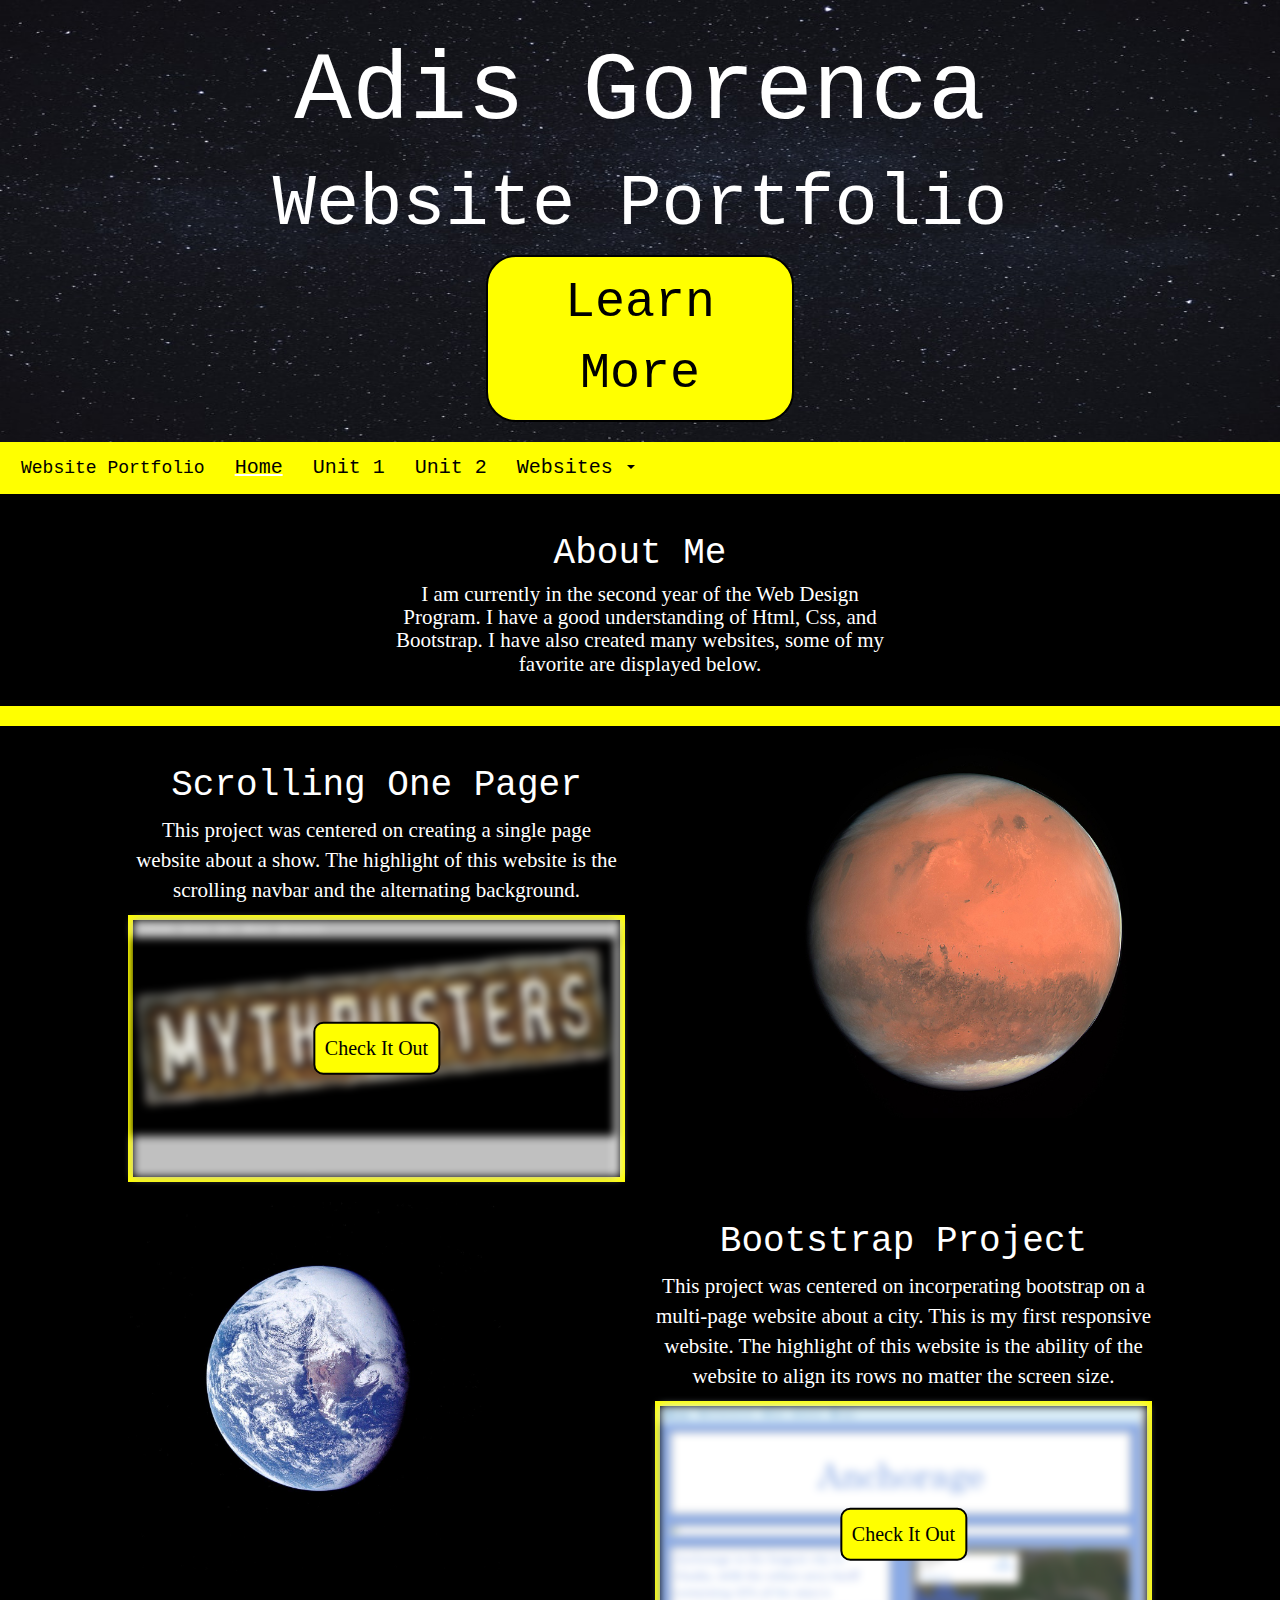
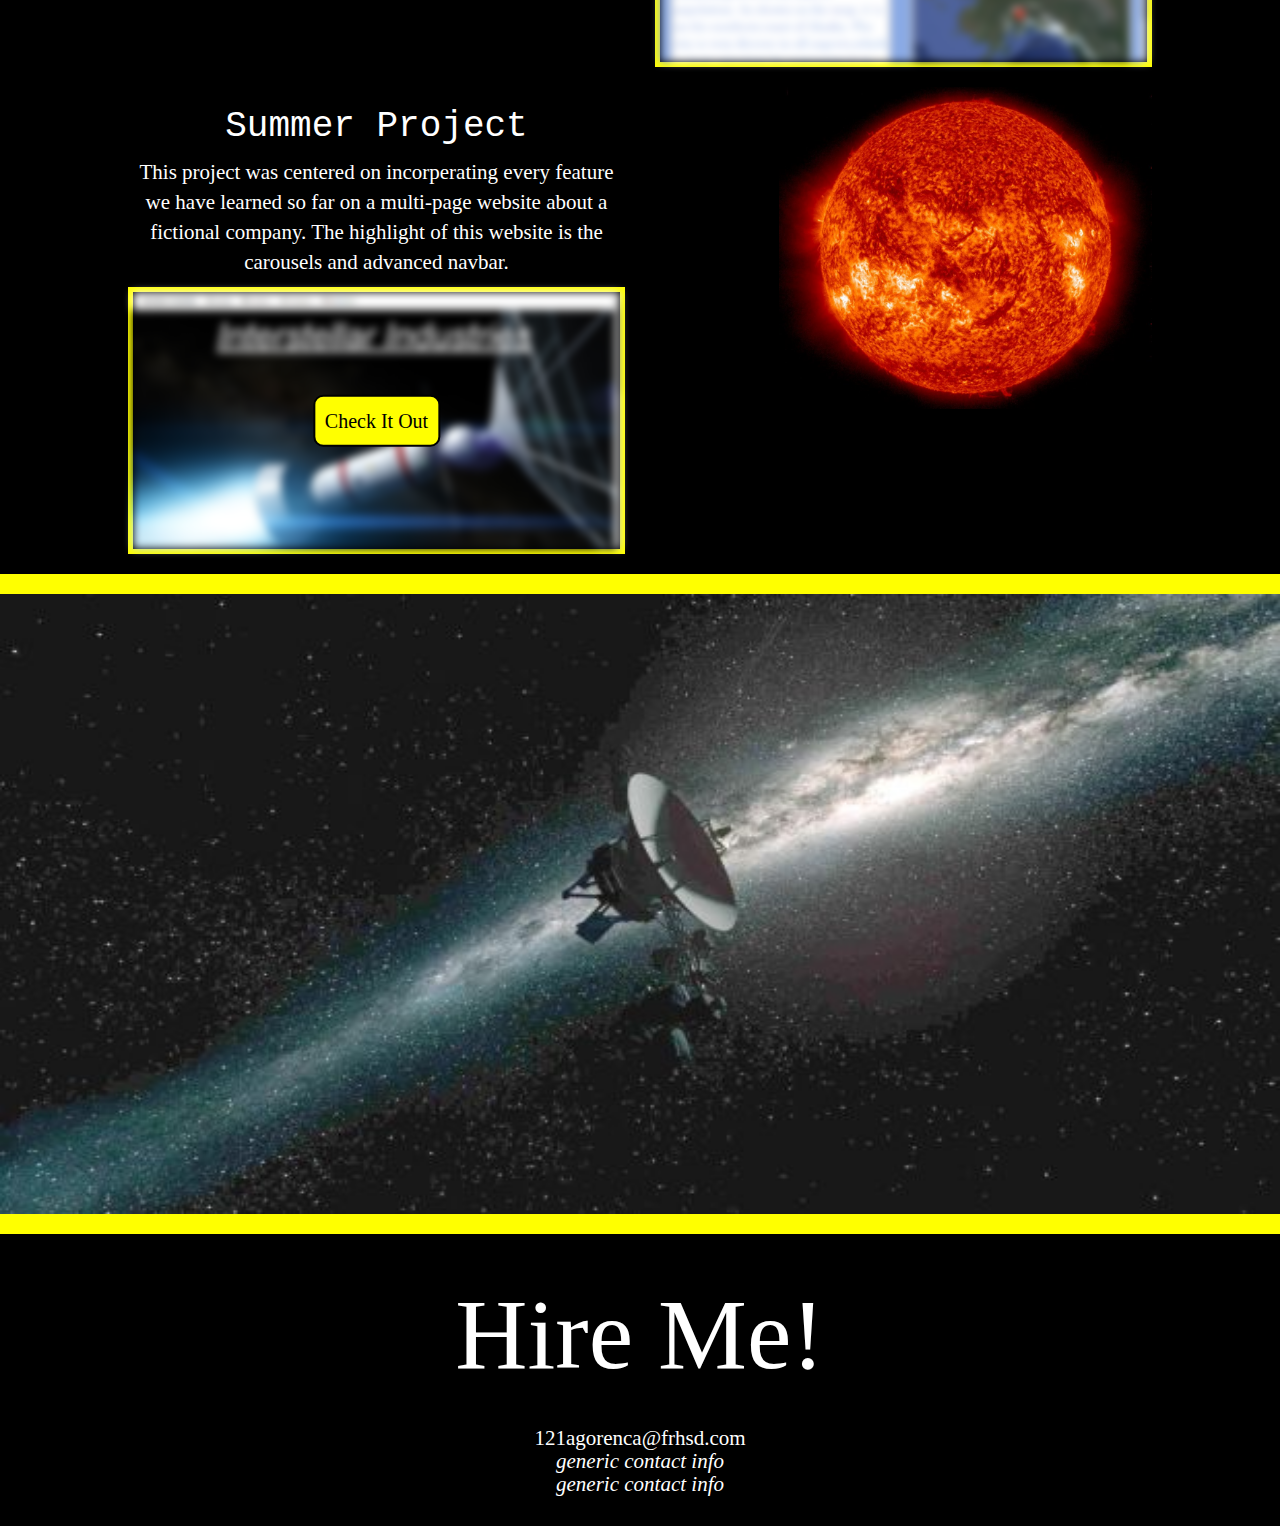
<file: index.html>
<!DOCTYPE html>
<html>
    <head>
        <meta charset="utf-8">
        <meta http-equiv="X-UA-Compatible" content="IE=edge">
        <meta name="viewport" content="width=device-width, initial-scale=1">

        <script src="https://ajax.googleapis.com/ajax/libs/jquery/1.12.4/jquery.min.js"></script>

        <!-- Bootstrap CSS -->
        <link rel="stylesheet" href="https://maxcdn.bootstrapcdn.com/bootstrap/3.3.7/css/bootstrap.min.css" integrity="sha384-BVYiiSIFeK1dGmJRAkycuHAHRg32OmUcww7on3RYdg4Va+PmSTsz/K68vbdEjh4u" crossorigin="anonymous">

        <!-- Bootstrap JavaScript -->
        <script src="https://maxcdn.bootstrapcdn.com/bootstrap/3.3.7/js/bootstrap.min.js" integrity="sha384-Tc5IQib027qvyjSMfHjOMaLkfuWVxZxUPnCJA7l2mCWNIpG9mGCD8wGNIcPD7Txa" crossorigin="anonymous"></script>

        <title>Website Portfolio</title>
        <link rel="stylesheet" type="text/css" href="css/style.css">
        <link rel="shortcut icon" type="image/png" href="img/folder.png">
    </head>
    <body>
        <div class="container-fluid">
            <section class="text2 sec-title">
                <h1>Adis Gorenca</h1>
                <h3>Website Portfolio</h3>
                <a href="#a"><button id="sec-title-button" type="button" name="button">Learn More</button></a>
            </section>
            <!-- Navbar -->
            <nav class="text2 navbar" id="a">
                <div>
                    <div class="navbar-header">
                        <a class="navbar-brand" href="#">Website Portfolio</a>
                    </div>
                    <ul class="nav navbar-nav">
                        <li class="active"><a href="index.html">Home</a></li>
                        <li><a href="unit1.html">Unit 1</a></li>
                        <li><a href="unit2.html">Unit 2</a></li>
                        <li class="dropdown">
                            <a class="dropdown-toggle" data-toggle="dropdown" href="#">Websites <span class="caret"></span></a>
                            <ul class="dropdown-menu">
                                <li><a href="https://drinterstellar.github.io/scrolling_one_pager.github.io/">Scrolling One Pager</a></li>
                                <li><a href="https://drinterstellar.github.io/bootstrap_city_guide.github.io/">Bootstrap Project</a></li>
                                <li><a href="https://drinterstellar.github.io/final_project.github.io/">Summer Project</a></li>
                            </ul>
                        </li>
                    </ul>
                </div>
            </nav>
            <section id="sec-about">
                <h2 class="text2">About Me</h2>
                <h4>I am currently in the second year of the Web Design Program. I have a good understanding of Html, Css, and Bootstrap. I have also created many websites, some of my favorite are displayed below.</h4>
            </section>
            <br>
            <section id="sec-website">
                <div class="row">
                    <div class="col-md-6">
                        <h2 class="text2">Scrolling One Pager</h2>
                        <p>
                          This project was centered on creating a single page website about a show. The highlight of this website is the scrolling navbar and the alternating background.
                        </p>
                        <a href="https://drinterstellar.github.io/scrolling_one_pager.github.io/">
                            <div class="sec-website-div">
                                <button class="sec-website-button" type="button" name="button">Check It Out</button>
                                <img src="img/screenshot-scrolling-one-pager.PNG">
                            </div>
                        </a>
                    </div>
                    <div class="col-md-6">
                        <img class="backgroundA" src="img/background3.jpg">
                    </div>
                </div>
                <br>
                <div class="row">
                    <div class="col-md-6">
                        <img class="backgroundB" src="img/background4.jpg">
                    </div>
                    <div class="col-md-6">
                        <h2 class="text2">Bootstrap Project</h2>
                        <p>
                          This project was centered on incorperating bootstrap on a multi-page website about a city. This is my first responsive website. The highlight of this website is the ability of the website to align its rows no matter the screen size.
                        </p>
                        <a href="https://drinterstellar.github.io/bootstrap_city_guide.github.io/">
                            <div class="sec-website-div">
                                <button class="sec-website-button" type="button" name="button">Check It Out</button>
                                <img src="img/screenshot-bootstrap-city-guide.PNG">
                            </div>
                        </a>
                    </div>
                </div>
                <br>
                <div class="row">
                    <div class="col-md-6">
                        <h2 class="text2">Summer Project</h2>
                        <p>
                          This project was centered on incorperating every feature we have learned so far on a multi-page website about a fictional company. The highlight of this website is the carousels and advanced navbar.
                        </p>
                        <a href="https://drinterstellar.github.io/final_project.github.io/">
                            <div class="sec-website-div">
                                <button class="sec-website-button" type="button" name="button">Check It Out</button>
                                <img src="img/screenshot-final.PNG">
                            </div>
                        </a>
                    </div>
                    <div class="col-md-6">
                        <img class="backgroundA" src="img/background5.jpg">
                    </div>
                </div>
            </section>
            <br>
            <section id="sec-end">
                <br>
                <br>
                <br>
                <br>
                <br>
                <br>
                <br>
                <br>
                <br>
                <br>
                <br>
                <br>
                <br>
                <br>
                <br>
                <br>
                <br>
                <br>
                <br>
                <br>
                <br>
                <br>
                <br>
                <br>
                <br>
                <br>
                <br>
                <br>
                <br>
            </section>
            <br>
            <section id="sec-button">
                <!-- Button -->
                <div id="hire-me-button">
                    Hire Me!
                </div>
                <h4>
                    121agorenca@frhsd.com
                    <br>
                    <i>generic contact info</i>
                    <br>
                    <i>generic contact info</i>
                </h4>
            </section>
        </div>
    </body>
</html>
</file>
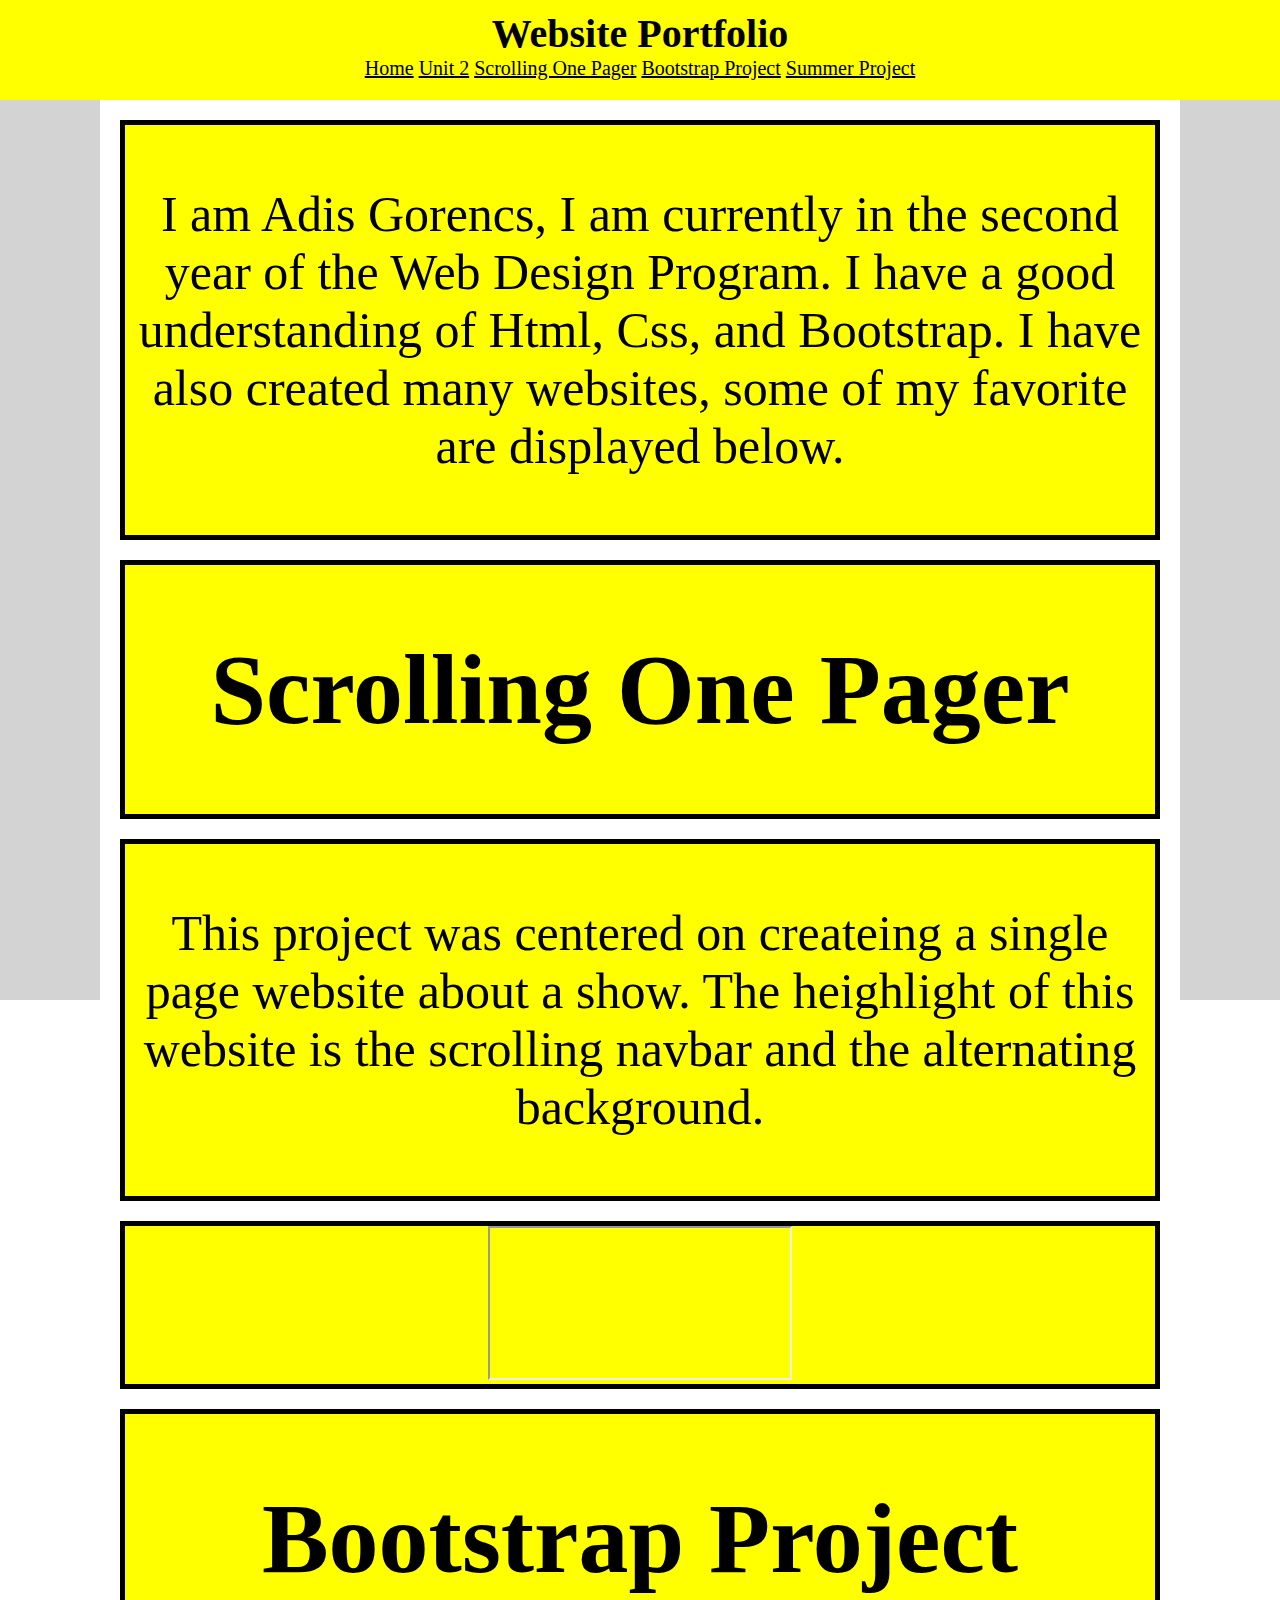
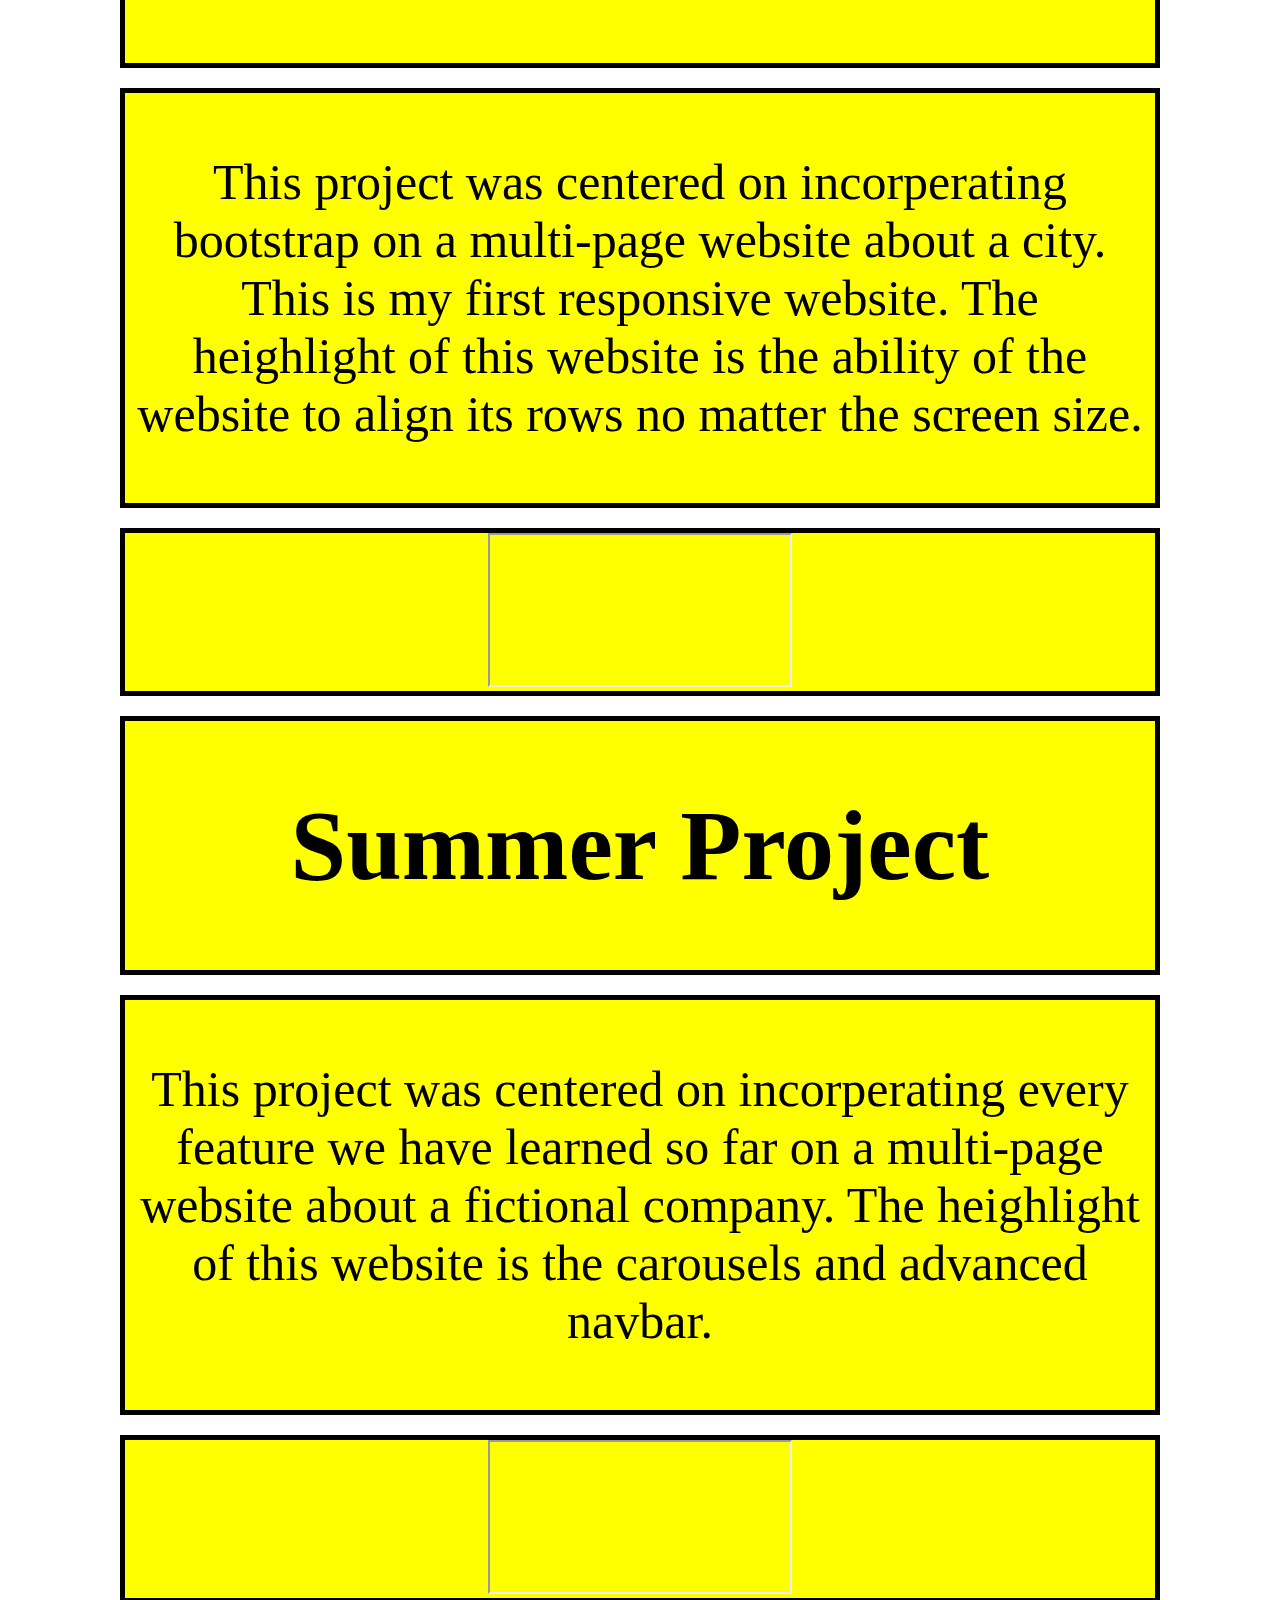
<file: unit1.html>
<!DOCTYPE html>
<html>
    <head>
        <title>Website Portfolio</title>
        <link rel="stylesheet" type="text/css" href="css/styleunit1.css">
        <link rel="shortcut icon" type="image/png" href="img/book.png">
    </head>
    <body>
        <!-- Navbar -->
        <div id="navbar">
            <h1>Website Portfolio</h1>
            <a href="index.html">Home</a>
            <a href="unit2.html">Unit 2</a>
            <a href="#website1">Scrolling One Pager</a>
            <a href="#website2">Bootstrap Project</a>
            <a href="#website3">Summer Project</a>
        </div>
        <!-- Margin -->
        <div id="margin-l"></div>
        <div id="margin-r"></div>
        <div id="a">
            <div class="text div">
                <p>
                    I am Adis Gorencs, I am currently in the second year of the Web Design Program. I have a good understanding of Html, Css, and Bootstrap. I have also created many websites, some of my favorite are displayed below.
                </p>
            </div>
            <!-- Project 1 -->
            <div class="title div" id="website1">
                <h1>Scrolling One Pager</h1>
            </div>
            <div class="text div">
                <p>
                    This project was centered on createing a single page website about a show. The heighlight of this website is the scrolling navbar and the alternating background.
                </p>
            </div>
            <div class="div"><iframe src="https://drinterstellar.github.io/scrolling_one_pager.github.io/"></iframe>
            </div>
            <!-- Project 2 -->
            <div class="title div" id="website2">
                <h1>Bootstrap Project</h1>
            </div>
            <div class="text div">
                <p>
                    This project was centered on incorperating bootstrap on a multi-page website about a city. This is my first responsive website. The heighlight of this website is the ability of the website to align its rows no matter the screen size.
                </p>
            </div>
            <div class="div"><iframe src="https://drinterstellar.github.io/bootstrap_city_guide.github.io/"></iframe>
            </div>
            <!-- Project 3 -->
            <div class="title div" id="website3">
                <h1>Summer Project</h1>
            </div>
            <div class="text div">
                <p>
                    This project was centered on incorperating every feature we have learned so far on a multi-page website about a fictional company. The heighlight of this website is the carousels and advanced navbar.
                </p>
            </div>
            <div class="div"><iframe src="https://drinterstellar.github.io/final_project.github.io/"></iframe>
            </div>
            <!-- Button -->
            <div id="button">
                Hire Me!
            </div>
            <br>
        </div>
    </body>
</html>
</file>
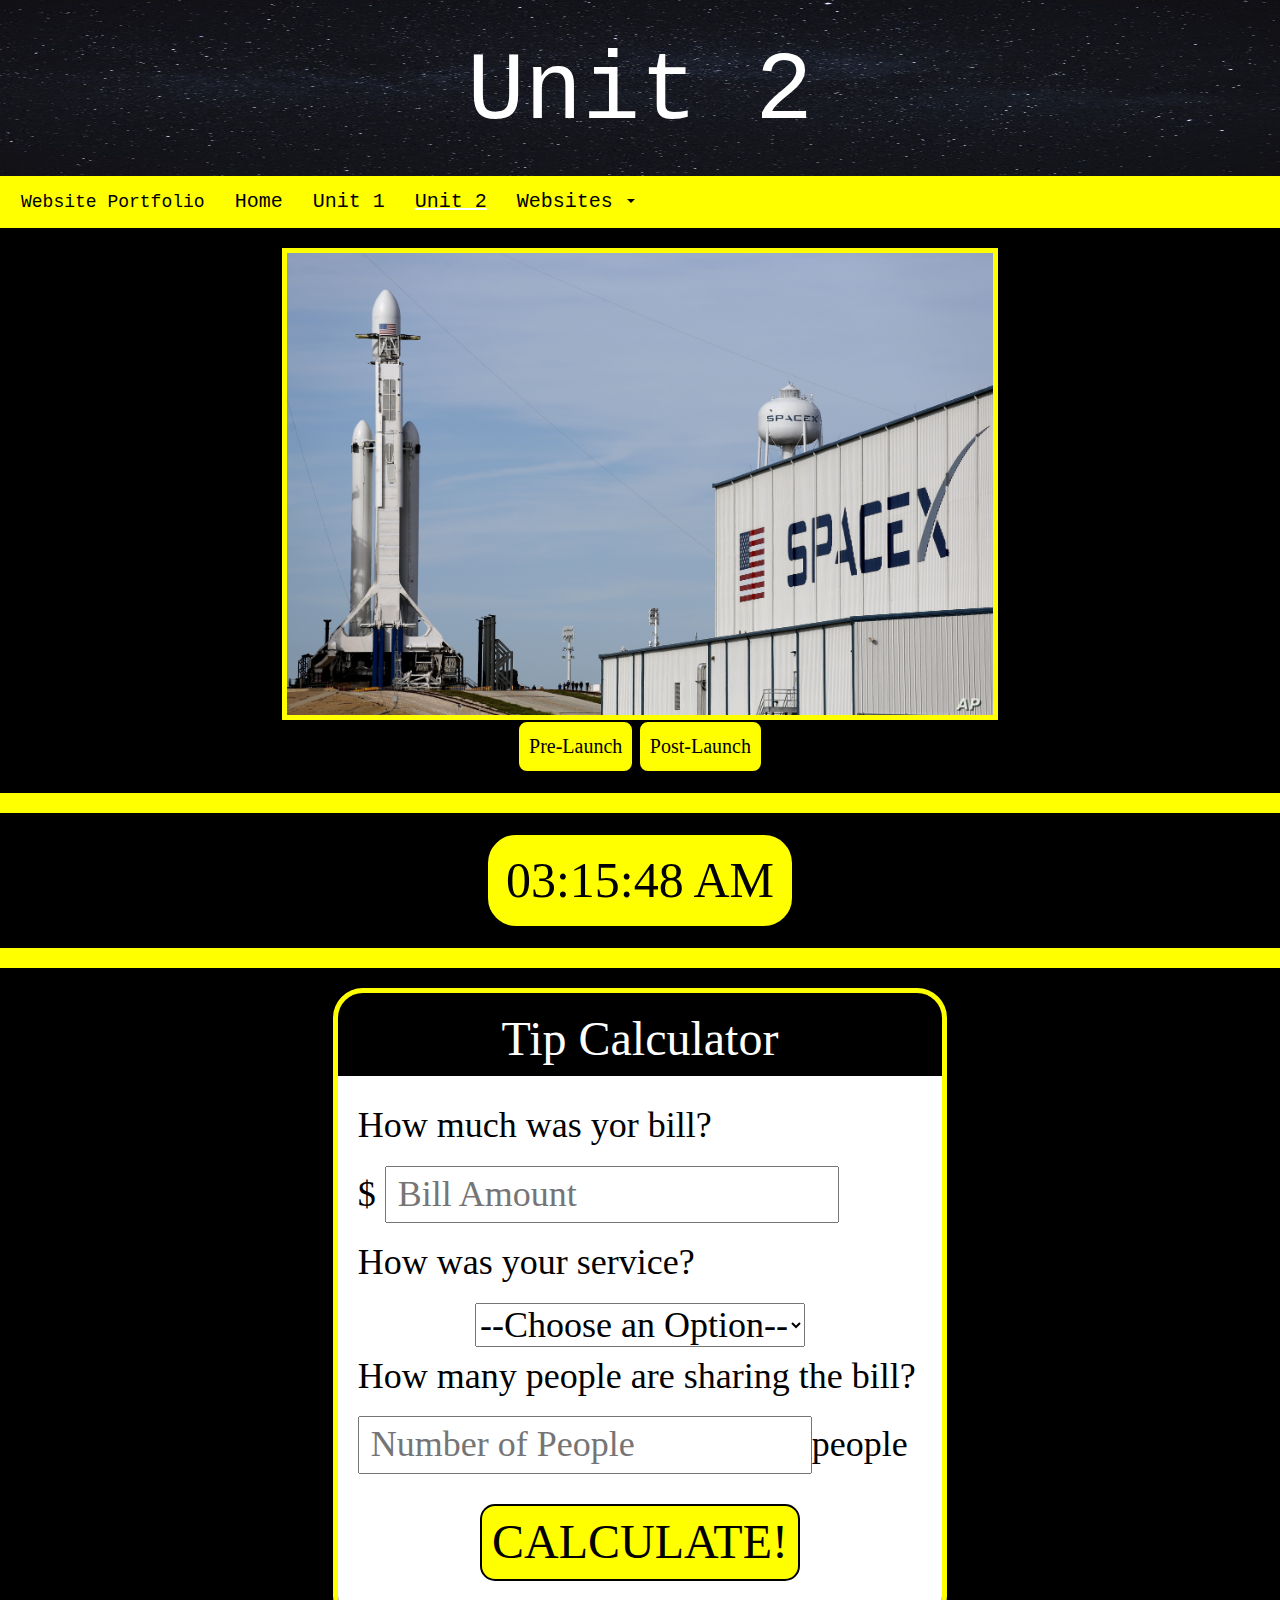
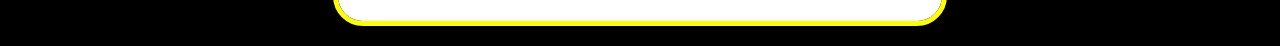
<file: unit2.html>
<!DOCTYPE html>
<html>
    <head>
        <meta charset="utf-8">
        <meta http-equiv="X-UA-Compatible" content="IE=edge">
        <meta name="viewport" content="width=device-width, initial-scale=1">

        <script src="https://ajax.googleapis.com/ajax/libs/jquery/1.12.4/jquery.min.js"></script>

        <!-- Bootstrap CSS -->
        <link rel="stylesheet" href="https://maxcdn.bootstrapcdn.com/bootstrap/3.3.7/css/bootstrap.min.css" integrity="sha384-BVYiiSIFeK1dGmJRAkycuHAHRg32OmUcww7on3RYdg4Va+PmSTsz/K68vbdEjh4u" crossorigin="anonymous">

        <!-- Bootstrap JavaScript -->
        <script src="https://maxcdn.bootstrapcdn.com/bootstrap/3.3.7/js/bootstrap.min.js" integrity="sha384-Tc5IQib027qvyjSMfHjOMaLkfuWVxZxUPnCJA7l2mCWNIpG9mGCD8wGNIcPD7Txa" crossorigin="anonymous"></script>

        <title>Website Portfolio</title>
        <link rel="stylesheet" type="text/css" href="css/style.css">
        <link rel="shortcut icon" type="image/png" href="img/folder.png">
    </head>
    <body>
        <div class="container-fluid">
            <section class="text2 sec-title">
                <h1>Unit 2</h1>
            </section>
            <nav class="text2 navbar">
                <div>
                    <div class="navbar-header">
                        <a class="navbar-brand" href="#">Website Portfolio</a>
                    </div>
                    <ul class="nav navbar-nav">
                        <li><a href="index.html">Home</a></li>
                        <li><a href="unit1.html">Unit 1</a></li>
                        <li class="active"><a href="unit2.html">Unit 2</a></li>
                        <li class="dropdown">
                            <a class="dropdown-toggle" data-toggle="dropdown" href="#">Websites <span class="caret"></span></a>
                            <ul class="dropdown-menu">
                                <li><a href="https://drinterstellar.github.io/scrolling_one_pager.github.io/">Scrolling One Pager</a></li>
                                <li><a href="https://drinterstellar.github.io/bootstrap_city_guide.github.io/">Bootstrap Project</a></li>
                                <li><a href="https://drinterstellar.github.io/final_project.github.io/">Summer Project</a></li>
                            </ul>
                        </li>
                    </ul>
                </div>
            </nav>
            <section id="sec-javascript">
                <img id="jsimg1" src="img/img1.jpg">
                <button class="jsbutton1" onclick="document.getElementById('jsimg1').src='img/img1.jpg'">
                      Pre-Launch
                </button>
                <button class="jsbutton1" onclick="document.getElementById('jsimg1').src='img/img2.jpg'">
                      Post-Launch
                </button>
            </section>
            <br>
            <section id="sec-clock">
                <div id="MyClockDisplay" class="clock"></div>
                <script type="text/javascript">
                    function showTime(){
                        var date = new Date();
                        var h = date.getHours(); // 0-23
                        var m = date.getMinutes(); // 0-59
                        var s = date.getSeconds(); // 0-59
                        var session = "AM";
                        if(h == 0){
                          h = 12;
                        }
                        if(h > 12){
                          h = h - 12;
                          session = "PM";
                        }
                        h = (h < 10) ? "0" + h: h;
                        m = (m < 10) ? "0" + m: m;
                        s = (s < 10) ? "0" + s: s;
                        var time = h + ":" + m + ":" + s + " " + session;
                        document.getElementById("MyClockDisplay").innerText = time;
                        document.getElementById("MyClockDisplay").textContent = time;
                        setTimeout(showTime, 1000);
                    }
                    showTime();
                </script>
            </section>
            <br>
            <section id="sec-tip">
            <div id="tip-calc">
                <div>
                    <h1>Tip Calculator</h1>
                </div>
                <div id="tip-content">
                    <h2 class="left-align">How much was yor bill?</h2>
                    <form class="left-align" action="/action_page.php" method="get">
                        $ <input id="billAmount" placeholder=" Bill Amount" type="text">
                    </form>
                    <h2 class="left-align">How was your service?</h2>
                    <select id="tip">
                        <option disabled selected>--Choose an Option--</option>
                        <option value="1.05">Meh-5% Tip</option>
                        <option value="1.1">Okay-10% Tip</option>
                        <option value="1.15">Good-15% Tip</option>
                        <option value="1.2">Great-20% Tip</option>
                    </select>
                    <h2 class="left-align">How many people are sharing the bill?</h2>
                    <form class="left-align" action="/action_page.php" method="get">
                        <input id="numberofpeople" placeholder=" Number of People" type="text">people
                    </form>
                    <button id="tipButton" type="button" name="button">
                        <h1>CALCULATE!</h1>
                    </button>
                    <div id="answer">
                            $<span id="cost">0.00</span><span id="each">each</span>
                    </div>
                </div>
            </div>
            <script type="text/javascript">
                function calc() {
                    var billAmount = document.getElementById("billAmount").value;
                    var tip = document.getElementById("tip").value;
                    var numberOfPeople = document.getElementById("numberofpeople").value;

                    //Calculate tip
                    var total = (billAmount * tip) / numberOfPeople;

                    //validate input
                    if (billAmount === "" || tip == 1){
                      alert("Please Insert Bill Amount");
                      return;
                    }

                    //Check to see if this input is empty or less than or equal to 1
                    if (numberOfPeople === "" || numberOfPeople <= 1){
                      numberOfPeople = 1;
                      document.getElementById("each").style.display = "none";
                    }
                    else {
                      document.getElementById("each").style.display = "block";
                    }
                    //round to two decimal places
                    total = total.toFixed(2);
                    //next line allows us to always have two digits after decimal point

                    //Display the tip
                    document.getElementById("answer").style.display = "block";
                    document.getElementById("cost").innerHTML = total;


                }
                //Hide the tip amount on load
                document.getElementById("answer").style.display = "none";
                document.getElementById("each").style.display = "none";
                //click to call function
                document.getElementById("tipButton").onclick = function() {
                calc();
                };
                console.log("total");
            </script>
          </section>
        </div>
    </body>
</html>
</file>
<file: css/style.css>
body {
  text-align: center;
  font-family: Century;
  color: white;
  background-color: yellow;
}
html {
  scroll-behavior: smooth;
}
section {
  width: 100%;
  padding: 20px 10% 20px 10%;
}
img {
  width: 100%;
}
select, form {
  font-size: 36px;
}
a img {
  filter: blur(4px);
}
nav {
    position: sticky !important;
    top: 0 !important;
    z-index: 100;
    padding-left: 5px;
    border-radius: 0px !important;
    background-color: yellow;
    font-size: 20px;
}
{font-size: 150%; didnt work with h1, h2, h3}
h1 {
  font-size: 48px;
}
h2 {
  font-size: 36px;
}
h3 {
  font-size: 31.2px;
}
h4, p {
  font-size: 150%;
}
.nav li:hover {
  text-decoration: underline;
}
li a:hover {
  background-color: black !important;
  color: yellow !important;
}
.text2 {
  font-family: monospace;
}
.backgroundA {
  width: 75%;
  float: right;
}
.backgroundB {
  width: 75%;
  float: left;
}
.dropdown-menu li {
  color: black;
  background-color: yellow;
  font-size: 20px;
}
.dropdown-menu {
  padding: 0;
}
.active {
  text-decoration: underline;
}
.container-fluid {
  padding: 0;
}
.sec-website-div {
  position: relative;
  border-style: solid;
  border-color: yellow;
  border-width: 5px;
}
.sec-website-button {
  font-size: 20px;
  top: 50%;
  transform: translate(-50%, -50%);
  left: 50%;
  border-radius: 10px;
  position: absolute;
  z-index: 1;
}
.jsbutton1 {
  font-size: 20px;
  border-radius: 10px;
}
.sec-website-button, #sec-title-button, .clock, .jsbutton1, #tipButton {
  border-style: solid;
  border-color: black;
  border-width: 2px;
  padding: 10px;
  color: black;
  background-color: yellow;
}
#tipButton {
  border-radius: 15px;
}
#tipButton h1 {
  margin: 0;
}
#sec-title-button, .clock {
  font-size: 50px;
  width: 30%;
  margin-left: 35%;
  margin-right: 35%;
  border-radius: 30px;
}
.navbar a {
  color: black;
}
.navbar {
  margin: 0;
}
.left-align {
  text-align: left !important;
}
#hire-me-button {
  font-size: 100px;
  width: 50%;
  border-radius: 30px;
  padding: 10px;
  animation: rainbow 5s linear infinite;
  margin-left: 25%;
  margin-right: 25%;
}
@keyframes rainbow {
  0%   {background-color: red;}
  12.5%  {background-color: orange;}
  25%  {background-color: yellow;}
  37.5%  {background-color: green;}
  50%  {background-color: lightblue;}
  62.5%  {background-color: blue;}
  75%  {background-color: indigo;}
  87.5%  {background-color: violet;}
  100% {background-color: red;}
}
#jsimg1 {
  width: 70%;
  margin-left: 15%;
  margin-right: 15%;
  border-style: solid;
  border-color: yellow;
  border-width: 5px;
}
#sec-about h4 {
  width: 50%;
  margin-left: 25%;
  margin-right: 25%;
}
.sec-title {
  background-image: url("../img/background1.jpg") !important;
  background-repeat: no-repeat;
  background-size: 100% 100%;
}
.sec-title h1 {
  font-size: 96px;
}
.sec-title h3 {
  font-size: 72px;
}
#tip-calc {
  border-radius: 30px;
  margin-left: 20%;
  margin-right: 20%;
  border-style: solid;
  border-color: yellow;
  border-width: 5px;
  overflow: auto;
}
#tip-content {
  Background-color: white;
  color: black;
  padding: 20px;
}
#tip-content h2, #tip-content form, #tip-content button {
  margin-top: 10px;
  margin-bottom: 20px;
}
#sec-about, #sec-website, #sec-button, #sec-javascript, #sec-clock, #sec-tip {
  background-color: black;
}
#sec-end {
  background-image: url("../img/background2.jpg") !important;
  background-repeat: no-repeat;
  background-size: 100% 100%;
}
#answer {
   text-decoration: underline;
   font-size: 30px;

}
</file>
<file: css/styleunit1.css>
#a {
padding-left: 100px;
padding-right: 100px;
}
#navbar a {
color: black;
}
#navbar h1 {
padding-top: 10px;
margin: 0;
}
#navbar {
background-color: yellow;
width: auto;
height: 100px;
position: sticky;
top: 0;
font-size: 20px;
z-index: 90;
}
#margin-l {
background-color: lightgray;
width: 100px;
height: 1000px;
position: fixed;
top: 0;
left: 0;
}
#margin-r {
background-color: lightgray;
width: 100px;
height: 1000px;
position: fixed;
top: 0;
right: 0;
}
.text {
  font-size: 50px;
  padding: 10px;

}
.div {
    margin: 20px;
    border-style: solid;
    border-color: black;
    border-width: 5px;
    background-color: yellow;
    width: auto;
}
.title {
    font-size: 50px;
}
.iframe {
    width: 100%;
    height: 1000px;
}
body {
  text-align: center;
  font-family: Century;
  margin: 0;
}
html {
  scroll-behavior: smooth;
}
#button {
font-size: 100px;
color: white;
width: 50%;
height: 130px;
border-radius: 30px;
padding: 10px;
animation: rainbow 5s linear infinite;
margin-left: 25%;
margin-right: 25%;
}
@keyframes rainbow {
  0%   {background-color: red;}
  12.5%  {background-color: orange;}
  25%  {background-color: yellow;}
  37.5%  {background-color: green;}
  50%  {background-color: lightblue;}
  62.5%  {background-color: blue;}
  75%  {background-color: indigo;}
  87.5%  {background-color: violet;}
  100% {background-color: red;}
}
</file>
